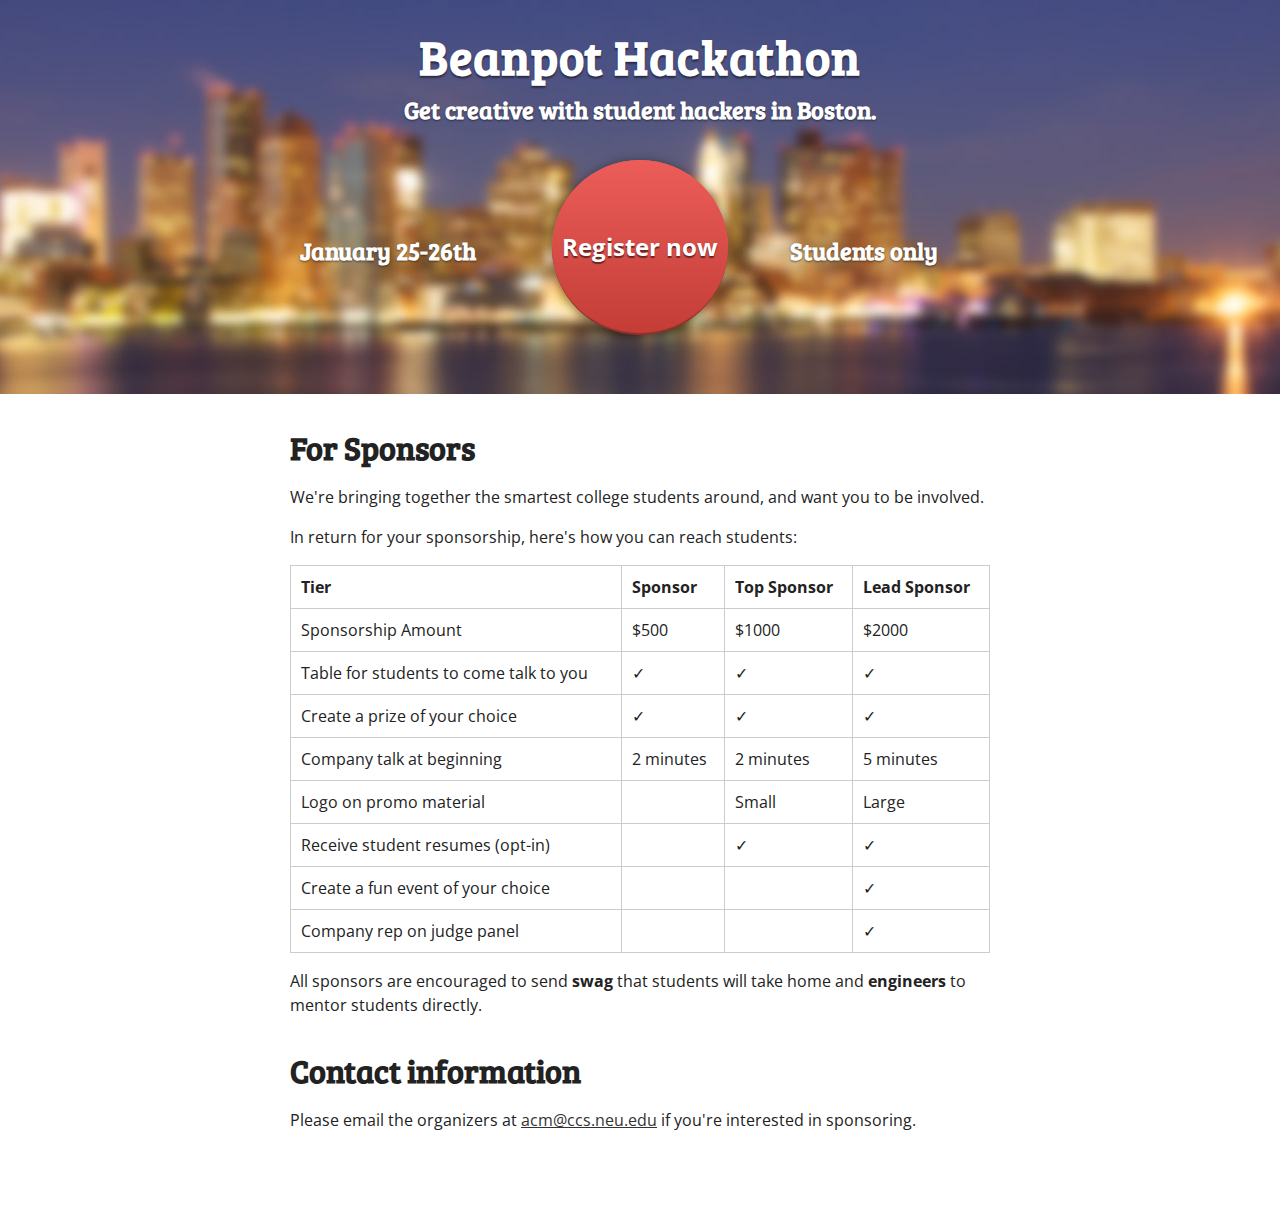
<file: sponsors/index.html>
<!DOCTYPE html>
<html dir="ltr" lang="en-US">
<head>

  <meta charset="utf-8">
  <title>Beanpot Hackathon for college students in Boston</title>
  <meta name="description" content="A hackathon for students in the Boston area to build awesome projects" />

  <meta property="og:title" content="Beanpot Hackathon on January 25th"/>
  <meta property="og:site_name" content="Beanpot Hackathon on January 25th"/>
  <meta property="og:type" content="og:website"/>
  <meta property="og:url" content="http://www.hackbeanpot.com"/>
  <meta property="twitter:url" content="http://www.hackbeanpot.com"/>
  <meta property="og:image" content="http://www.hackbeanpot.com/images/share.jpg"/>
  <meta property="twitter:title" content="Check out the Beanpot Hackathon for Boston students on January 25th at Microsoft NERD!" />
  <meta property="og:description"
        content="Hackathon for college students in Boston on January 25th at Microsoft NERD" />

  <link href='http://fonts.googleapis.com/css?family=Bree+Serif|Open+Sans' rel='stylesheet' type='text/css'>

  <meta name="viewport" content="width=800" id="viewport">

  <link rel="stylesheet" href="/css/normalize.css" type="text/css" media="screen" />
  <link rel="stylesheet" href="/css/style.css" type="text/css" media="screen" />

</head>
<body>
  <div id="background"></div>

  <div class="banner">
  <div class="container">
    <div class="content">
      <h1 class="logotext"><a href="/">Beanpot Hackathon</a></h1>
      <div class="details">
        <div class="message">
          <p class="large">Get creative with student hackers in Boston.</p>
          <p id="date" class="large">January 25-26th</p>
          <p id="slogan" class="large">Students only</p>
        </div>
      </div>

      <a id="register" href="http://hackbeanpot.eventbrite.com">Register now</a>
    </div>
  </div>
  </div>

  <div class="container">

    <h1>For Sponsors</h1>

    <p>
    We're bringing together the smartest college students around, and want you to be involved.
    </p>

    <p>In return for your sponsorship, here's how you can reach students:</p>

    <table id="comparison">
      <thead>
        <td>Tier</td>
        <td>Sponsor</td>
        <td>Top Sponsor</td>
        <td>Lead Sponsor</td>
      </thead>
      <tr>
        <td>Sponsorship Amount</td>
        <td>$500</td>
        <td>$1000</td>
        <td>$2000</td>
      </tr>
      <tr>
        <td>Table for students to come talk to you</td>
        <td>&#x2713;</td>
        <td>&#x2713;</td>
        <td>&#x2713;</td>
      </tr>
      <tr>
        <td>Create a prize of your choice</td>
        <td>&#x2713;</td>
        <td>&#x2713;</td>
        <td>&#x2713;</td>
      </tr>
      <tr>
        <td>Company talk at beginning</td>
        <td>2 minutes</td>
        <td>2 minutes</td>
        <td>5 minutes</td>
      </tr>
      <tr>
        <td>Logo on promo material</td>
        <td></td>
        <td>Small</td>
        <td>Large</td>
      </tr>
      <tr>
        <td>Receive student resumes (opt-in)</td>
        <td></td>
        <td>&#x2713;</td>
        <td>&#x2713;</td>
      </tr>
      <tr>
        <td>Create a fun event of your choice</td>
        <td></td>
        <td></td>
        <td>&#x2713;</td>
      </tr>
      <tr>
        <td>Company rep on judge panel</td>
        <td></td>
        <td></td>
        <td>&#x2713;</td>
      </tr>
    </table>

    <p>All sponsors are encouraged to send <b>swag</b> that students will take home</li> and <b>engineers</b> to mentor students directly.</p>

    <h1>Contact information</h1>

    <p>Please email the organizers at <a href="mailto:acm@ccs.neu.edu">acm@ccs.neu.edu</a> if you're interested in sponsoring.</p>

  </div>

<script type="text/javascript">

  var _gaq = _gaq || [];
  _gaq.push(['_setAccount', 'UA-37479160-1']);
  _gaq.push(['_trackPageview']);

  (function() {
    var ga = document.createElement('script'); ga.type = 'text/javascript'; ga.async = true;
    ga.src = ('https:' == document.location.protocol ? 'https://ssl' : 'http://www') + '.google-analytics.com/ga.js';
    var s = document.getElementsByTagName('script')[0]; s.parentNode.insertBefore(ga, s);
  })();

</script>

</body>
</html>
</file>
<file: css/style.css>
body {
  font-family: "Open Sans", "Helvetica Neue", Helvetica, Arial, sans-serif;
  color: #222;
  padding-bottom: 60px;
}
.container {
  width: 700px;
  margin: 0 auto;
}
a {
  color: #333;
}
h1,
h2,
h3 {
  font-family: "Bree Serif", "Open Sans", "Helvetica Neue", Helvetica, Arial, sans-serif;
}
h1,
h2 {
  margin-top: 1em;
  margin-bottom: 0.5em;
}
p {
  line-height: 1.5em;
}
.photo {
  width: 320px;
  height: 320px;
}
.content {
  position: relative;
  padding: 20px 0;
}
.banner {
  background-image: url("/images/background.jpg");
  background-repeat: no-repeat;
  background-attachment: fixed;
  background-position-x: center;
  padding-bottom: 210px;
  text-align: center;
}
.logotext {
  font-size: 48px;
  line-height: 1.5em;
  letter-spacing: 1px;
  margin: 0;
  text-shadow: 0 2px 2px rgba(0,0,0,0.5);
}
.logotext,
.logotext a {
  color: #fff;
  text-decoration: none;
}
.details,
.details a {
  color: #fff;
  text-shadow: 0 1px 2px rgba(0,0,0,0.5);
}
.details .large,
.details .medium,
.details .small {
  margin: 0;
  margin-bottom: 1em;
}
.details .large,
.details .medium {
  font-family: "Bree Serif", "Open Sans", "Helvetica Neue", Helvetica, Arial, sans-serif;
}
.details .large {
  font-size: 24px;
  font-weight: bold;
  margin-bottom: 1.5em;
}
.details .medium,
.details .small {
  font-family: "Open Sans", "Open Sans", "Helvetica Neue", Helvetica, Arial, sans-serif;
}
.details .medium {
  font-weight: 600;
  line-height: 1.4em;
}
#date {
  position: absolute;
  left: 10px;
  top: 233px;
}
#slogan {
  position: absolute;
  left: 500px;
  top: 233px;
}
#register {
  position: absolute;
  left: 50%;
  margin-left: -88px;
  top: 160px;
  font-size: 24px;
  font-weight: bold;
  color: #fff;
  text-decoration: none;
  padding: 70px 10px;
  background-color: #ec5d59;
  background-image: -moz-linear-gradient(top, #ec5d59 0%, #c33d36 100%);
  background-image: -webkit-gradient(linear, left top, left bottom, color-stop(0%, #ec5d59), color-stop(100%, #c33d36));
  background-image: -webkit-linear-gradient(top, #ec5d59 0%, #c33d36 100%);
  background-image: -ms-linear-gradient(top, #ec5d59 0%, #c33d36 100%);
  background-image: -o-linear-gradient(top, #ec5d59 0%, #c33d36 100%);
  background-image: linear-gradient(to bottom, #ec5d59 0%, #c33d36 100%);
  background-repeat: repeat-x;
  border: none;
  border-bottom: 2px solid #94302a;
  text-shadow: rgba(0,0,0,0.5) 0 2px 1px;
  border-radius: 6px;
  border-radius: 100px;
  box-shadow: 0 2px 12px 0 rgba(0,0,0,0.5);
}
#register:hover {
  -webkit-transition: background-position 0.2s linear;
  -moz-transition: background-position 0.2s linear;
  -ms-transition: background-position 0.2s linear;
  -o-transition: background-position 0.2s linear;
  transition: background-position 0.2s linear;
  background-position: 0 -15px;
  background-color: #c33d36;
}
.social {
  position: absolute;
  top: 360px;
  left: 50%;
  margin-left: -84px;
  padding: 0;
}
.social,
.social a {
  color: #ccc;
}
.social .fb-like,
.social .twitter-share-button {
  vertical-align: middle;
}
.social .fb-like {
  margin-right: 10px;
}
#map {
  float: right;
}
#sponsors {
  text-align: center;
  margin: 1.6em 0;
}
#sponsors a {
  display: inline-block;
  margin-right: 40px;
  margin-bottom: 20px;
}
#sponsors .top-sponsor {
  margin-top: -40px;
  margin-bottom: 40px;
}
.info {
  background: #ffe6a3;
  margin: 20px 0;
  padding: 10px;
  border-radius: 10px;
}
#comparison {
  width: 100%;
  border: 1px solid #ccc;
}
#comparison thead {
  font-weight: bold;
}
#comparison td {
  border: 1px solid #ccc;
  padding: 10px;
}
</file>
